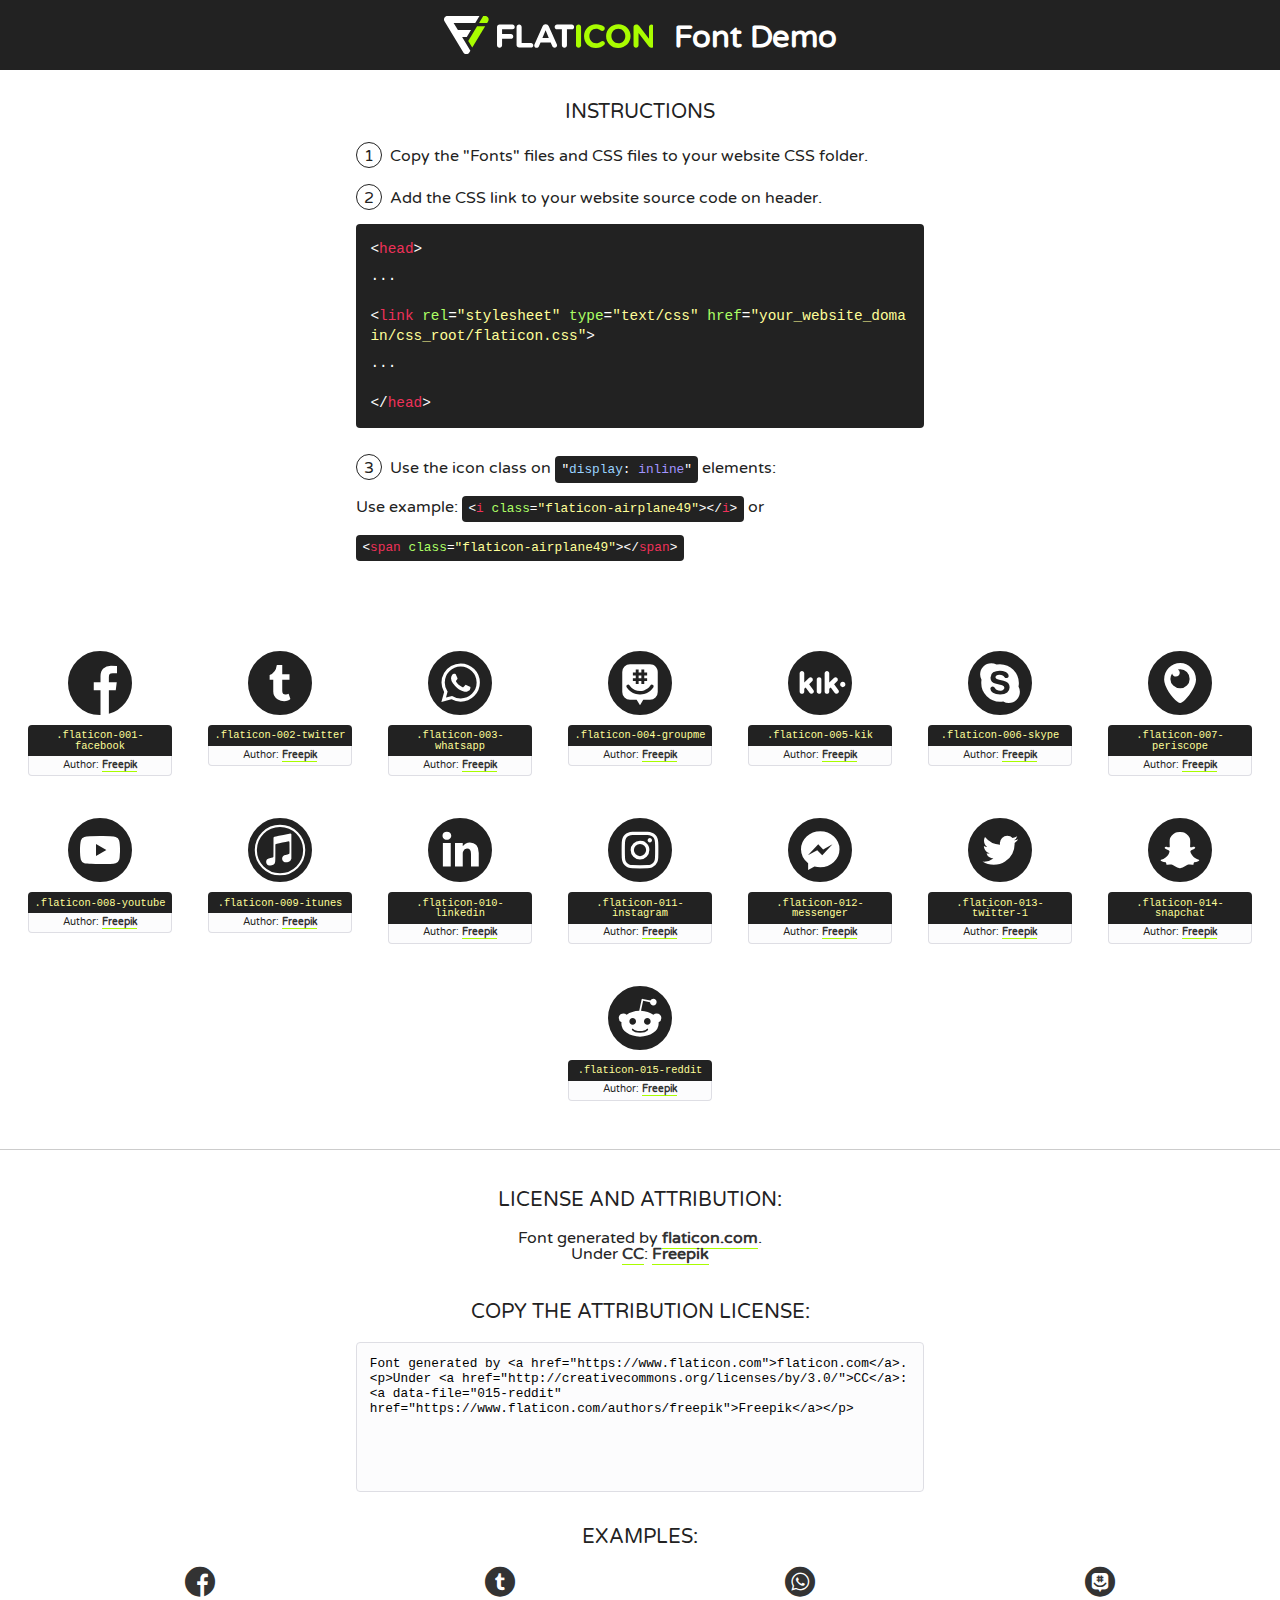
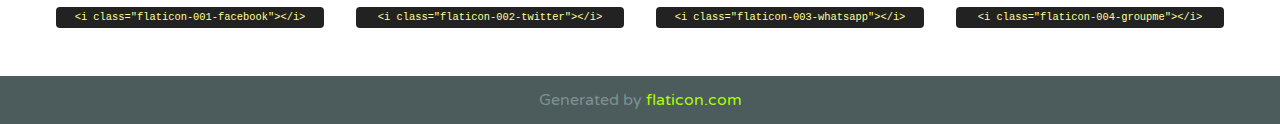
<file: maquetacion/css/css/font/flaticon.html>
<!DOCTYPE html>
<!--
  Flaticon icon font: Flaticon
  Creation date: 20/12/2018 09:27
-->
<html>
<!DOCTYPE html>
<html>

<head>
    <title>Flaticon WebFont</title>
    <link href="http://fonts.googleapis.com/css?family=Varela+Round" rel="stylesheet" type="text/css" />
    <link rel="stylesheet" type="text/css" href="flaticon.css">
    <meta charset="UTF-8">
    <style>
    html, body, div, span, applet, object, iframe,
    h1, h2, h3, h4, h5, h6, p, blockquote, pre,
    a, abbr, acronym, address, big, cite, code,
    del, dfn, em, img, ins, kbd, q, s, samp,
    small, strike, strong, sub, sup, tt, var,
    b, u, i, center,
    dl, dt, dd, ol, ul, li,
    fieldset, form, label, legend,
    table, caption, tbody, tfoot, thead, tr, th, td,
    article, aside, canvas, details, embed, 
    figure, figcaption, footer, header, hgroup, 
    menu, nav, output, ruby, section, summary,
    time, mark, audio, video {
        margin: 0;
        padding: 0;
        border: 0;
        font-size: 100%;
        font: inherit;
        vertical-align: baseline;
    }
    /* HTML5 display-role reset for older browsers */
    article, aside, details, figcaption, figure, 
    footer, header, hgroup, menu, nav, section {
        display: block;
    }
    body {
        line-height: 1;
    }
    ol, ul {
        list-style: none;
    }
    blockquote, q {
        quotes: none;
    }
    blockquote:before, blockquote:after,
    q:before, q:after {
        content: '';
        content: none;
    }
    table {
        border-collapse: collapse;
        border-spacing: 0;
    }
    body {
        font-family: 'Varela Round', Helvetica, Arial, sans-serif;
        font-size: 16px;
        color: #222;
    }
    a {
        color: #333;
        border-bottom: 1px solid #a9fd00;
        font-weight: bold;
        text-decoration: none;
    }
    * {
        -moz-box-sizing: border-box;
        -webkit-box-sizing: border-box;
        box-sizing: border-box;
        margin: 0;
        padding: 0;
    }
    [class^="flaticon-"]:before, [class*=" flaticon-"]:before, [class^="flaticon-"]:after, [class*=" flaticon-"]:after {
        font-family: Flaticon;
        font-size: 30px;
        font-style: normal;
        margin-left: 20px;
        color: #333;
    }
    .wrapper {
        max-width: 600px;
        margin: auto;
        padding: 0 1em;
    }
    .title {
        font-size: 1.25em;
        text-align: center;
        margin-bottom: 1em;
        text-transform: uppercase;
    }
    header {
        text-align: center;
        background-color: #222;
        color: #fff;
        padding: 1em;
    }
    header .logo {
        width: 210px;
        height: 38px;
        display: inline-block;
        vertical-align: middle;
        margin-right: 1em;
        border: none;
    }
    header strong {
        font-size: 1.95em;
        font-weight: bold;
        vertical-align: middle;
        margin-top: 5px;
        display: inline-block;
    }
    .demo {
        margin: 2em auto;
        line-height: 1.25em;
    }
    .demo ul li {
        margin-bottom: 1em;
    }
    .demo ul li .num {
        color: #222;
        border-radius: 20px;
        display: inline-block;
        width: 26px;
        padding: 3px;
        height: 26px;
        text-align: center;
        margin-right: 0.5em;
        border: 1px solid #222;
    }
    .demo ul li code {
        background-color: #222;
        border-radius: 4px;
        padding: 0.25em 0.5em;
        display: inline-block;
        color: #fff;
        font-family: Consolas,Monaco,Lucida Console,Liberation Mono,DejaVu Sans Mono,Bitstream Vera Sans Mono,Courier New, monospace;
        font-weight: lighter;
        margin-top: 1em;
        font-size: 0.8em;
        word-break: break-all;
    }
    .demo ul li code.big {
        padding: 1em;
        font-size: 0.9em;
    }
    .demo ul li code .red {
        color: #EF3159;
    }
    .demo ul li code .green {
        color: #ACFF65;
    }
    .demo ul li code .yellow {
        color: #FFFF99;
    }
    .demo ul li code .blue {
        color: #99D3FF;
    }
    .demo ul li code .purple {
        color: #A295FF;
    }
    .demo ul li code .dots {
        margin-top: 0.5em;
        display: block;
    }
    #glyphs {
        border-bottom: 1px solid #ccc;
        padding: 2em 0;
        text-align: center;
    }
    .glyph {
        display: inline-block;
        width: 9em;
        margin: 1em;
        text-align: center;
        vertical-align: top;
        background: #FFF;
    }
    .glyph .glyph-icon {
        padding: 10px;
        display: block;
        font-family:"Flaticon";
        font-size: 64px;
        line-height: 1;
    }
    .glyph .glyph-icon:before {
        font-size: 64px;
        color: #222;
        margin-left: 0;
    }
    .class-name {
        font-size: 0.65em;
        background-color: #222;
        color: #fff;
        border-radius: 4px 4px 0 0;
        padding: 0.5em;
        color: #FFFF99;
        font-family: Consolas,Monaco,Lucida Console,Liberation Mono,DejaVu Sans Mono,Bitstream Vera Sans Mono,Courier New, monospace;
    }
    .author-name {
        font-size: 0.6em;
        background-color: #fcfcfd;
        border: 1px solid #DEDEE4;
        border-top: 0;
        border-radius: 0 0 4px 4px;
        padding: 0.5em;
    }
    .class-name:last-child {
        font-size: 10px;
        color:#888;
    }
    .class-name:last-child a {
        font-size: 10px;
        color:#555;
    }
    .class-name:last-child a:hover {
        color:#a9fd00;
    }
    .glyph > input {
        display: block;
        width: 100px;
        margin: 5px auto;
        text-align: center;
        font-size: 12px;
        cursor: text;
    }
    .glyph > input.icon-input {
        font-family:"Flaticon";
        font-size: 16px;
        margin-bottom: 10px;
    }
    .attribution .title {
        margin-top: 2em;
    }
    .attribution textarea {
        background-color: #fcfcfd;
        padding: 1em;
        border: none;
        box-shadow: none;
        border: 1px solid #DEDEE4;
        border-radius: 4px;
        resize: none;
        width: 100%;
        height: 150px;
        font-size: 0.8em;
        font-family: Consolas,Monaco,Lucida Console,Liberation Mono,DejaVu Sans Mono,Bitstream Vera Sans Mono,Courier New, monospace;
        -webkit-appearance: none;
    }
    .iconsuse {
        margin: 2em auto;
        text-align: center;
        max-width: 1200px;
    }
    .iconsuse:after {
        content: '';
        display: table;
        clear: both;
    }
    .iconsuse .image {
        float: left;
        width: 25%;
        padding: 0 1em;
    }
    .iconsuse .image p {
        margin-bottom: 1em;
    }
    .iconsuse .image span {
        display: block;
        font-size: 0.65em;
        background-color: #222;
        color: #fff;
        border-radius: 4px;
        padding: 0.5em;
        color: #FFFF99;
        margin-top: 1em;
        font-family: Consolas,Monaco,Lucida Console,Liberation Mono,DejaVu Sans Mono,Bitstream Vera Sans Mono,Courier New, monospace;
    }
    #footer {
        text-align: center;
        background-color: #4C5B5C;
        color: #7c9192;
        padding: 1em;
    }
    #footer a {
        border: none;
        color: #a9fd00;
        font-weight: normal;
    }
    @media (max-width: 960px) {
        .iconsuse .image {
            width: 50%;
        }
    }
    @media (max-width: 560px) {
        .iconsuse .image {
            width: 100%;
        }
    }
    </style>
</head>

<body class="characters-off">

    <header>
        <a href="https://www.flaticon.com" target="_blank" class="logo">
            <svg version="1.1" xmlns="http://www.w3.org/2000/svg" xmlns:xlink="http://www.w3.org/1999/xlink" xmlns:a="http://ns.adobe.com/AdobeSVGViewerExtensions/3.0/" viewBox="0 0 560.875 102.036" enable-background="new 0 0 560.875 102.036" xml:space="preserve">
                <defs>
                </defs>
                <g>
                    <g class="letters">
                        <path fill="#ffffff" d="M141.596,29.675c0-3.777,2.985-6.767,6.764-6.767h34.438c3.426,0,6.15,2.728,6.15,6.15
                        c0,3.43-2.724,6.149-6.15,6.149h-27.674v13.091h23.719c3.429,0,6.151,2.724,6.151,6.15c0,3.43-2.723,6.149-6.151,6.149h-23.719
                        v17.574c0,3.773-2.986,6.761-6.764,6.761c-3.779,0-6.764-2.989-6.764-6.761V29.675z"></path>
                        <path fill="#ffffff" d="M193.844,29.149c0-3.781,2.985-6.767,6.764-6.767c3.776,0,6.763,2.985,6.763,6.767v42.957h25.039
                        c3.426,0,6.149,2.726,6.149,6.153c0,3.425-2.723,6.15-6.149,6.15h-31.802c-3.779,0-6.764-2.986-6.764-6.768V29.149z"></path>
                        <path fill="#ffffff" d="M241.891,75.71l21.438-48.407c1.492-3.341,4.215-5.357,7.906-5.357h0.792
                        c3.686,0,6.323,2.017,7.815,5.357l21.439,48.407c0.436,0.967,0.701,1.845,0.701,2.723c0,3.602-2.809,6.501-6.414,6.501
                        c-3.161,0-5.269-1.845-6.499-4.655l-4.132-9.661h-27.059l-4.301,10.102c-1.144,2.631-3.426,4.214-6.237,4.214
                        c-3.517,0-6.24-2.81-6.24-6.325C241.1,77.64,241.451,76.677,241.891,75.71z M279.932,58.666l-8.521-20.297l-8.526,20.297H279.932
                        z"></path>
                        <path fill="#ffffff" d="M314.864,35.387H301.86c-3.429,0-6.239-2.813-6.239-6.238c0-3.429,2.811-6.24,6.239-6.24h39.533
                        c3.426,0,6.237,2.811,6.237,6.24c0,3.425-2.811,6.238-6.237,6.238h-13.001v42.785c0,3.773-2.99,6.761-6.764,6.761
                        c-3.779,0-6.764-2.989-6.764-6.761V35.387z"></path>
                        <path fill="#A9FD00" d="M352.615,29.149c0-3.781,2.985-6.767,6.767-6.767c3.774,0,6.761,2.985,6.761,6.767v49.024
                        c0,3.773-2.987,6.761-6.761,6.761c-3.781,0-6.767-2.989-6.767-6.761V29.149z"></path>
                        <path fill="#A9FD00" d="M374.132,53.836v-0.179c0-17.481,13.178-31.801,32.065-31.801c9.22,0,15.459,2.458,20.557,6.238
                        c1.402,1.054,2.637,2.985,2.637,5.357c0,3.692-2.985,6.59-6.681,6.59c-1.845,0-3.071-0.702-4.044-1.319
                        c-3.776-2.813-7.729-4.393-12.562-4.393c-10.364,0-17.831,8.611-17.831,19.154v0.173c0,10.542,7.291,19.329,17.831,19.329
                        c5.715,0,9.492-1.756,13.359-4.834c1.049-0.874,2.458-1.491,4.039-1.491c3.429,0,6.325,2.813,6.325,6.236
                        c0,2.106-1.056,3.78-2.282,4.834c-5.539,4.834-12.036,7.733-21.878,7.733C387.572,85.464,374.132,71.493,374.132,53.836z"></path>
                        <path fill="#A9FD00" d="M433.009,53.836v-0.179c0-17.481,13.79-31.801,32.766-31.801c18.981,0,32.592,14.143,32.592,31.628v0.173
                        c0,17.483-13.785,31.807-32.769,31.807C446.625,85.464,433.009,71.32,433.009,53.836z M484.224,53.836v-0.179
                        c0-10.539-7.725-19.326-18.626-19.326c-10.893,0-18.449,8.611-18.449,19.154v0.173c0,10.542,7.73,19.329,18.626,19.329
                        C476.676,72.986,484.224,64.378,484.224,53.836z"></path>
                        <path fill="#A9FD00" d="M506.233,29.321c0-3.774,2.99-6.763,6.767-6.763h1.401c3.252,0,5.183,1.583,7.029,3.953l26.093,34.265
                        V29.059c0-3.692,2.99-6.677,6.681-6.677c3.683,0,6.671,2.985,6.671,6.677v48.934c0,3.78-2.987,6.765-6.764,6.765h-0.436
                        c-3.257,0-5.188-1.581-7.034-3.953l-27.056-35.492v32.944c0,3.687-2.985,6.676-6.678,6.676c-3.683,0-6.673-2.989-6.673-6.676
                        V29.321z"></path>
                    </g>
                    <g class="insignia">
                        <path fill="#ffffff" d="M48.372,56.137h12.517l11.156-18.537H37.186L25.688,18.539h57.825L94.668,0H9.271
                        C5.925,0,2.842,1.801,1.198,4.716c-1.644,2.907-1.593,6.482,0.134,9.343l50.38,83.501c1.678,2.781,4.689,4.476,7.938,4.476
                        c3.246,0,6.257-1.695,7.935-4.476l2.898-4.804L48.372,56.137z"></path>
                        <g class="i">
                            <path fill="#A9FD00" d="M93.575,18.539h0.031v0.004l21.652,0.004l2.705-4.488c1.727-2.861,1.778-6.436,0.133-9.343
                            C116.454,1.801,113.371,0,110.026,0h-5.294L93.575,18.539z"></path>
                            <polygon fill="#A9FD00" points="88.291,27.356 64.725,66.486 75.519,84.404 109.942,27.356"></polygon>
                        </g>
                    </g>
                </g>
            </svg>
        </a>
        <strong>Font Demo</strong>
    </header>


    <section class="demo wrapper">

        <p class="title">Instructions</p>

        <ul>
            <li>
                <span class="num">1</span>Copy the "Fonts" files and CSS files to your website CSS folder.
            </li>
            <li>
                <span class="num">2</span>Add the CSS link to your website source code on header.
                <code class="big">
                    &lt;<span class="red">head</span>&gt;
                    <br/><span class="dots">...</span>
                    <br/>&lt;<span class="red">link</span> <span class="green">rel</span>=<span class="yellow">"stylesheet"</span> <span class="green">type</span>=<span class="yellow">"text/css"</span> <span class="green">href</span>=<span class="yellow">"your_website_domain/css_root/flaticon.css"</span>&gt;
                    <br/><span class="dots">...</span>
                    <br/>&lt;/<span class="red">head</span>&gt;
                </code>
            </li>

            <li>
                <p>
                    <span class="num">3</span>Use the icon class on <code>"<span class="blue">display</span>:<span class="purple"> inline</span>"</code> elements:
                    <br />
                    Use example: <code>&lt;<span class="red">i</span> <span class="green">class</span>=<span class="yellow">&quot;flaticon-airplane49&quot;</span>&gt;&lt;/<span class="red">i</span>&gt;</code> or <code>&lt;<span class="red">span</span> <span class="green">class</span>=<span class="yellow">&quot;flaticon-airplane49&quot;</span>&gt;&lt;/<span class="red">span</span>&gt;</code>
            </li>
        </ul>

    </section>




   <section id="glyphs">          
    
      
        <div class="glyph"><div class="glyph-icon flaticon-001-facebook"></div>
            <div class="class-name">.flaticon-001-facebook</div>
            <div class="author-name">Author: <a data-file="001-facebook" href="https://www.flaticon.com/authors/freepik">Freepik</a> </div> 
        </div>        
        
        <div class="glyph"><div class="glyph-icon flaticon-002-twitter"></div>
            <div class="class-name">.flaticon-002-twitter</div>
            <div class="author-name">Author: <a data-file="002-twitter" href="https://www.flaticon.com/authors/freepik">Freepik</a> </div> 
        </div>        
        
        <div class="glyph"><div class="glyph-icon flaticon-003-whatsapp"></div>
            <div class="class-name">.flaticon-003-whatsapp</div>
            <div class="author-name">Author: <a data-file="003-whatsapp" href="https://www.flaticon.com/authors/freepik">Freepik</a> </div> 
        </div>        
        
        <div class="glyph"><div class="glyph-icon flaticon-004-groupme"></div>
            <div class="class-name">.flaticon-004-groupme</div>
            <div class="author-name">Author: <a data-file="004-groupme" href="https://www.flaticon.com/authors/freepik">Freepik</a> </div> 
        </div>        
        
        <div class="glyph"><div class="glyph-icon flaticon-005-kik"></div>
            <div class="class-name">.flaticon-005-kik</div>
            <div class="author-name">Author: <a data-file="005-kik" href="https://www.flaticon.com/authors/freepik">Freepik</a> </div> 
        </div>        
        
        <div class="glyph"><div class="glyph-icon flaticon-006-skype"></div>
            <div class="class-name">.flaticon-006-skype</div>
            <div class="author-name">Author: <a data-file="006-skype" href="https://www.flaticon.com/authors/freepik">Freepik</a> </div> 
        </div>        
        
        <div class="glyph"><div class="glyph-icon flaticon-007-periscope"></div>
            <div class="class-name">.flaticon-007-periscope</div>
            <div class="author-name">Author: <a data-file="007-periscope" href="https://www.flaticon.com/authors/freepik">Freepik</a> </div> 
        </div>        
        
        <div class="glyph"><div class="glyph-icon flaticon-008-youtube"></div>
            <div class="class-name">.flaticon-008-youtube</div>
            <div class="author-name">Author: <a data-file="008-youtube" href="https://www.flaticon.com/authors/freepik">Freepik</a> </div> 
        </div>        
        
        <div class="glyph"><div class="glyph-icon flaticon-009-itunes"></div>
            <div class="class-name">.flaticon-009-itunes</div>
            <div class="author-name">Author: <a data-file="009-itunes" href="https://www.flaticon.com/authors/freepik">Freepik</a> </div> 
        </div>        
        
        <div class="glyph"><div class="glyph-icon flaticon-010-linkedin"></div>
            <div class="class-name">.flaticon-010-linkedin</div>
            <div class="author-name">Author: <a data-file="010-linkedin" href="https://www.flaticon.com/authors/freepik">Freepik</a> </div> 
        </div>        
        
        <div class="glyph"><div class="glyph-icon flaticon-011-instagram"></div>
            <div class="class-name">.flaticon-011-instagram</div>
            <div class="author-name">Author: <a data-file="011-instagram" href="https://www.flaticon.com/authors/freepik">Freepik</a> </div> 
        </div>        
        
        <div class="glyph"><div class="glyph-icon flaticon-012-messenger"></div>
            <div class="class-name">.flaticon-012-messenger</div>
            <div class="author-name">Author: <a data-file="012-messenger" href="https://www.flaticon.com/authors/freepik">Freepik</a> </div> 
        </div>        
        
        <div class="glyph"><div class="glyph-icon flaticon-013-twitter-1"></div>
            <div class="class-name">.flaticon-013-twitter-1</div>
            <div class="author-name">Author: <a data-file="013-twitter-1" href="https://www.flaticon.com/authors/freepik">Freepik</a> </div> 
        </div>        
        
        <div class="glyph"><div class="glyph-icon flaticon-014-snapchat"></div>
            <div class="class-name">.flaticon-014-snapchat</div>
            <div class="author-name">Author: <a data-file="014-snapchat" href="https://www.flaticon.com/authors/freepik">Freepik</a> </div> 
        </div>        
        
        <div class="glyph"><div class="glyph-icon flaticon-015-reddit"></div>
            <div class="class-name">.flaticon-015-reddit</div>
            <div class="author-name">Author: <a data-file="015-reddit" href="https://www.flaticon.com/authors/freepik">Freepik</a> </div> 
        </div>        
        

    </section>



    <section class="attribution wrapper"   style="text-align:center;">

      <div class="title">License and attribution:</div><div class="attrDiv">Font generated by <a href="https://www.flaticon.com">flaticon.com</a>. <div><p>Under <a href="http://creativecommons.org/licenses/by/3.0/">CC</a>: <a data-file="015-reddit" href="https://www.flaticon.com/authors/freepik">Freepik</a></p>  </div>
      </div>
      <div class="title">Copy the Attribution License:</div>

    <textarea onclick="this.focus();this.select();">Font generated by &lt;a href=&quot;https://www.flaticon.com&quot;&gt;flaticon.com&lt;/a&gt;. <p>Under <a href="http://creativecommons.org/licenses/by/3.0/">CC</a>: <a data-file="015-reddit" href="https://www.flaticon.com/authors/freepik">Freepik</a></p>  
     </textarea>

    </section>

    <section class="iconsuse">

          <div class="title">Examples:</div>            
             
            <div class="image">
                <p>
                    <i class="glyph-icon flaticon-001-facebook"></i> 
                    <span>&lt;i class=&quot;flaticon-001-facebook&quot;&gt;&lt;/i&gt;</span>
                </p>
            </div>
            
            <div class="image">
                <p>
                    <i class="glyph-icon flaticon-002-twitter"></i> 
                    <span>&lt;i class=&quot;flaticon-002-twitter&quot;&gt;&lt;/i&gt;</span>
                </p>
            </div>
            
            <div class="image">
                <p>
                    <i class="glyph-icon flaticon-003-whatsapp"></i> 
                    <span>&lt;i class=&quot;flaticon-003-whatsapp&quot;&gt;&lt;/i&gt;</span>
                </p>
            </div>
            
            <div class="image">
                <p>
                    <i class="glyph-icon flaticon-004-groupme"></i> 
                    <span>&lt;i class=&quot;flaticon-004-groupme&quot;&gt;&lt;/i&gt;</span>
                </p>
            </div>
                       
        </div>
                            
    </section>

<div id="footer">
    <div>Generated by <a href="https://www.flaticon.com">flaticon.com</a>
    </div>
</div>



</body>
</html>
</file>
<file: maquetacion/css/css/font/flaticon.css>
/*
  	Flaticon icon font: Flaticon
  	Creation date: 20/12/2018 09:27
  	*/

@font-face {
  font-family: "Flaticon";
  src: url("./Flaticon.eot");
  src: url("./Flaticon.eot?#iefix") format("embedded-opentype"),
       url("./Flaticon.woff") format("woff"),
       url("./Flaticon.ttf") format("truetype"),
       url("./Flaticon.svg#Flaticon") format("svg");
  font-weight: normal;
  font-style: normal;
}

@media screen and (-webkit-min-device-pixel-ratio:0) {
  @font-face {
    font-family: "Flaticon";
    src: url("./Flaticon.svg#Flaticon") format("svg");
  }
}

[class^="flaticon-"]:before, [class*=" flaticon-"]:before,
[class^="flaticon-"]:after, [class*=" flaticon-"]:after {   
  font-family: Flaticon;
        font-size: 30px;
font-style: normal;
margin-left: 20px;
}

.flaticon-001-facebook:before { content: "\f100"; }
.flaticon-002-twitter:before { content: "\f101"; }
.flaticon-003-whatsapp:before { content: "\f102"; }
.flaticon-004-groupme:before { content: "\f103"; }
.flaticon-005-kik:before { content: "\f104"; }
.flaticon-006-skype:before { content: "\f105"; }
.flaticon-007-periscope:before { content: "\f106"; }
.flaticon-008-youtube:before { content: "\f107"; }
.flaticon-009-itunes:before { content: "\f108"; }
.flaticon-010-linkedin:before { content: "\f109"; }
.flaticon-011-instagram:before { content: "\f10a"; }
.flaticon-012-messenger:before { content: "\f10b"; }
.flaticon-013-twitter-1:before { content: "\f10c"; }
.flaticon-014-snapchat:before { content: "\f10d"; }
.flaticon-015-reddit:before { content: "\f10e"; }
</file>
